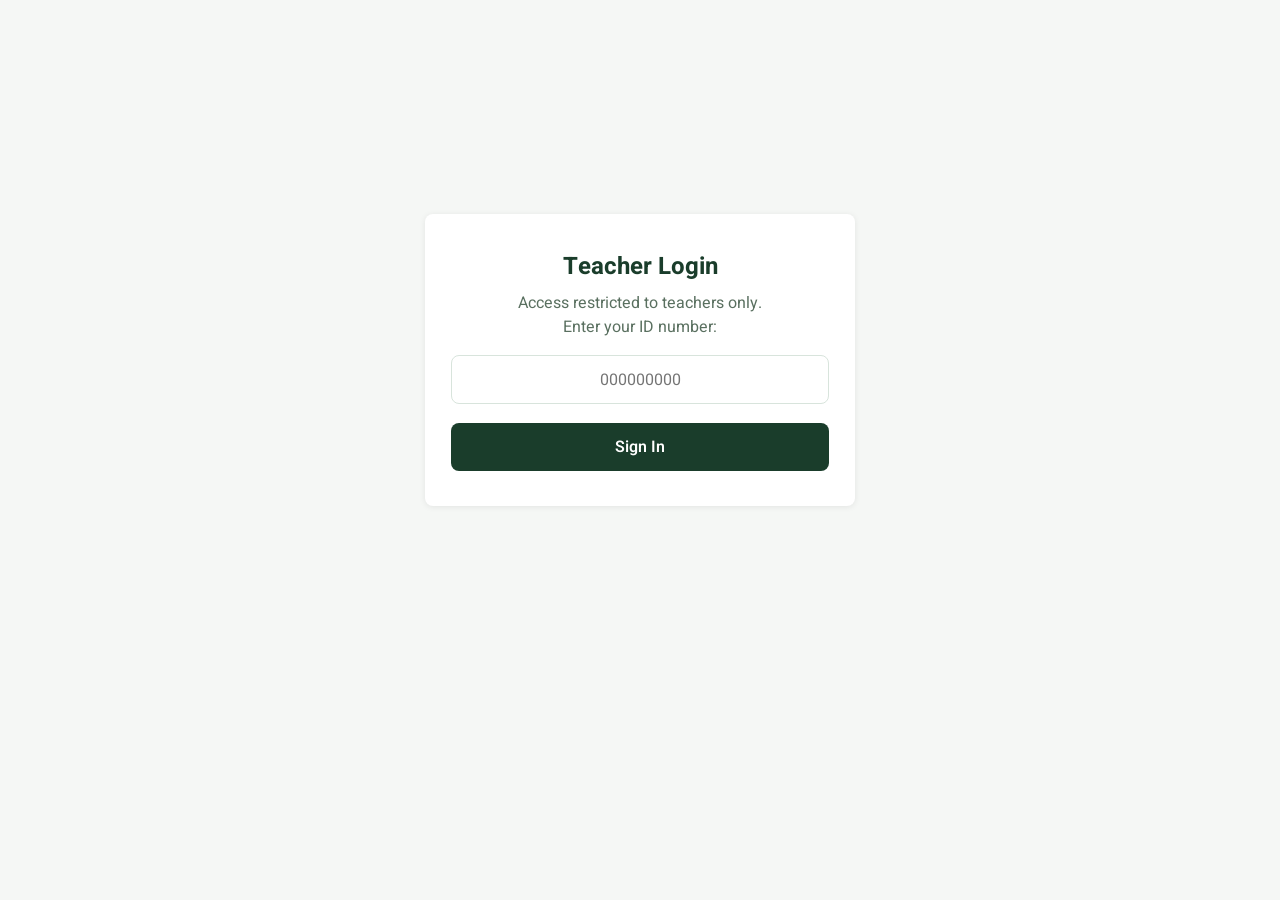
<file: client/index.html>
<!DOCTYPE html>
<html lang="en">
<head>
  <meta charset="UTF-8" /><meta name="viewport" content="width=device-width,initial-scale=1.0" />
  <title>Trip Manager — Registration</title>
  <link href="https://fonts.googleapis.com/css2?family=Heebo:wght@400;500;600;700&display=swap" rel="stylesheet">
  <style>
    :root{--p:#1a3d2b;--pd:#122a1e;--err:#dc2626;--bg:#f5f7f5;--card:#fff;--text:#1a2e1f;--muted:#5a7060;--border:#d8e4dc;--r:8px;--sh:0 1px 6px rgba(0,0,0,0.08)}
    *,*::before,*::after{box-sizing:border-box;margin:0;padding:0}
    body{font-family:'Heebo',sans-serif;background:var(--bg);color:var(--text);min-height:100vh}
    header{background:var(--p);color:#fff;padding:.85rem 2rem;display:grid;grid-template-columns:1fr auto 1fr;align-items:center;box-shadow:0 1px 4px rgba(0,0,0,.22)}
    .header-brand{font-size:1.1rem;font-weight:700;white-space:nowrap}
    .header-center{text-align:center}
    .header-center .class-label{font-size:1.5rem;font-weight:800;display:block;line-height:1.1}
    .header-center .teacher-label{font-size:.82rem;opacity:.75;display:block;margin-top:.1rem}
    .header-right{display:flex;align-items:center;justify-content:flex-end;gap:1.2rem}
    header nav{display:flex;align-items:center;gap:1.2rem}
    nav a{color:rgba(255,255,255,.78);text-decoration:none;font-weight:500;font-size:.93rem}
    nav a:hover,nav a.active{color:#fff;text-decoration:underline}
    .btn-so{background:rgba(255,255,255,.12);color:#fff;border:1px solid rgba(255,255,255,.3);border-radius:5px;padding:.32rem .85rem;font-size:.87rem;font-family:'Heebo',sans-serif;cursor:pointer}
    .btn-so:hover{background:rgba(255,255,255,.22)}
    .container{max-width:900px;margin:2rem auto;padding:0 1.5rem}
    .card{background:var(--card);border-radius:var(--r);box-shadow:var(--sh);padding:2rem;margin-bottom:1.5rem}
    .card h2{font-size:1.2rem;font-weight:600;margin-bottom:1.5rem;color:var(--p);border-bottom:2px solid var(--border);padding-bottom:.75rem}
    .tabs{display:flex;gap:.5rem;margin-bottom:1.5rem}
    .tab-btn{flex:1;padding:.75rem;border:2px solid var(--border);background:#fff;border-radius:8px;cursor:pointer;font-family:'Heebo',sans-serif;font-size:1rem;font-weight:500;color:var(--muted);transition:all .2s}
    .tab-btn.active{background:var(--p);border-color:var(--p);color:#fff}
    .tab-btn:hover:not(.active){border-color:var(--p);color:var(--p)}
    .form-row{display:grid;grid-template-columns:1fr 1fr;gap:1rem}
    .form-group{margin-bottom:1.2rem}
    .form-group label{display:block;font-weight:500;margin-bottom:.4rem;font-size:.9rem}
    .form-group input{width:100%;padding:.75rem 1rem;border:1.5px solid var(--border);border-radius:8px;font-family:'Heebo',sans-serif;font-size:1rem;transition:border-color .2s,box-shadow .2s}
    .form-group input:focus{outline:none;border-color:var(--p);box-shadow:0 0 0 3px rgba(26,61,43,.12)}
    .form-group input.auth-field{border-color:var(--p);background:#edf5f0}
    .btn-primary{display:block;width:100%;padding:.75rem;margin-top:.5rem;border:none;border-radius:8px;background:var(--p);color:#fff;font-family:'Heebo',sans-serif;font-size:1rem;font-weight:600;cursor:pointer;transition:all .2s}
    .btn-primary:hover{background:var(--pd);transform:translateY(-1px);box-shadow:0 4px 12px rgba(26,61,43,.25)}
    .alert{padding:.85rem 1.2rem;border-radius:8px;font-weight:500;margin-top:1rem;display:none}
    .alert.show{display:block;animation:fadeIn .3s ease}
    .alert-success{background:#dcfce7;color:#166534;border:1px solid #86efac}
    .alert-error{background:#fee2e2;color:#991b1b;border:1px solid #fca5a5}
    @keyframes fadeIn{from{opacity:0;transform:translateY(-5px)}to{opacity:1;transform:translateY(0)}}
    #loginScreen{min-height:80vh;display:flex;align-items:center;justify-content:center}
    .login-card{width:100%;max-width:430px;background:#fff;border-radius:var(--r);box-shadow:var(--sh);padding:2.2rem 1.6rem;text-align:center}
    .login-card h2{color:var(--p);margin-bottom:.45rem}
    .login-card p{color:var(--muted);margin-bottom:1rem}
    .login-card input{width:100%;border:1.5px solid var(--border);border-radius:8px;padding:.7rem 1rem;text-align:center;font-size:1rem;font-family:'Heebo',sans-serif;margin-bottom:.7rem}
    #loginError{display:none;color:var(--err);margin-top:.4rem;font-size:.9rem}
    #dashboard{display:none}
    @media(max-width:600px){.form-row{grid-template-columns:1fr}header{grid-template-columns:1fr;text-align:center;gap:.4rem}.header-right{justify-content:center}}
  </style>
</head>
<body>
  <section id="loginScreen">
    <div class="login-card">
      <h2>Teacher Login</h2>
      <p>Access restricted to teachers only.<br>Enter your ID number:</p>
      <input type="text" id="loginId" maxlength="9" placeholder="000000000"
        oninput="this.value=this.value.replace(/\D/g,'')" onkeydown="if(event.key==='Enter')login()" />
      <button class="btn-primary" onclick="login()">Sign In</button>
      <div id="loginError"></div>
    </div>
  </section>

  <div id="dashboard">
    <header>
      <span class="header-brand">Annual Trip Management</span>
      <div class="header-center">
        <span class="class-label" id="headerClass"></span>
        <span class="teacher-label" id="headerTeacher"></span>
      </div>
      <div class="header-right">
        <nav>
          <a href="index.html" class="active">Registration</a>
          <a href="map.html">Live Map</a>
        </nav>
        <button class="btn-so" onclick="logout()">Sign Out</button>
      </div>
    </header>

    <div class="container">
      <div class="tabs">
        <button class="tab-btn active" id="tabTeacher" onclick="switchTab('teacher')">Register Teacher</button>
        <button class="tab-btn" id="tabStudent" onclick="switchTab('student')">Register Student</button>
      </div>

      <div class="card" id="formTeacher">
        <h2>Register New Teacher</h2>
        <form onsubmit="submitTeacher(event)">
          <div class="form-row">
            <div class="form-group"><label>First Name</label><input id="tFirstName" placeholder="Sarah" /></div>
            <div class="form-group"><label>Last Name</label><input id="tLastName" placeholder="Levi" /></div>
          </div>
          <div class="form-row">
            <div class="form-group"><label>ID Number (9 digits)</label><input id="tIdNumber" maxlength="9" placeholder="123456789" /></div>
            <div class="form-group"><label>Class</label><input id="tClassName" placeholder="6A" /></div>
          </div>
          <button type="submit" class="btn-primary">Register Teacher</button>
        </form>
        <div class="alert" id="teacherAlert"></div>
      </div>

      <div class="card" id="formStudent" style="display:none">
        <h2>Register New Student</h2>
        <form onsubmit="submitStudent(event)">
          <div class="form-row">
            <div class="form-group"><label>First Name</label><input id="sFirstName" placeholder="Maya" /></div>
            <div class="form-group"><label>Last Name</label><input id="sLastName" placeholder="Cohen" /></div>
          </div>
          <div class="form-row">
            <div class="form-group"><label>Student ID Number</label><input id="sIdNumber" maxlength="9" placeholder="987654321" /></div>
            <div class="form-group"><label>Class (auto-filled)</label><input id="sClassName" placeholder="Auto-filled" readonly /></div>
          </div>
          <button type="submit" class="btn-primary">Register Student</button>
        </form>
        <div class="alert" id="studentAlert"></div>
      </div>
    </div>
  </div>

  <script>
    const API = "http://localhost:5000";
    const $ = id => document.getElementById(id);
    let authId = sessionStorage.getItem("teacherId");
    let teacherClass = sessionStorage.getItem("teacherClass");

    function showAlert(id, msg, type) {
      const el = $(id);
      el.textContent = msg; el.className = `alert alert-${type} show`;
      setTimeout(() => el.className = 'alert', 4000);
    }

    function switchTab(t) {
      $('formTeacher').style.display = t === 'teacher' ? 'block' : 'none';
      $('formStudent').style.display = t === 'student' ? 'block' : 'none';
      $('tabTeacher').className = 'tab-btn' + (t === 'teacher' ? ' active' : '');
      $('tabStudent').className = 'tab-btn' + (t === 'student' ? ' active' : '');
    }

    function logout() {
      sessionStorage.clear();
      $('dashboard').style.display = 'none';
      $('loginScreen').style.display = 'flex';
      $('loginId').value = '';
      authId = null; teacherClass = null;
    }

    function openDashboard() {
      $('loginScreen').style.display = 'none';
      $('dashboard').style.display = 'block';
      if (teacherClass) { $('sClassName').value = teacherClass; $('headerClass').textContent = `Class ${teacherClass}`; }
      if (authId) fetch(`${API}/api/teachers/${authId}`, { headers: { 'X-Teacher-ID': authId } })
        .then(r => r.json()).then(t => { $('headerTeacher').textContent = `${t.first_name} ${t.last_name}`; }).catch(() => {});
    }

    async function login() {
      const id = $('loginId').value.trim();
      const err = $('loginError');
      err.style.display = 'none';
      if (!/^\d{9}$/.test(id)) { err.textContent = 'ID number must be 9 digits'; err.style.display = 'block'; return; }
      try {
        const res = await fetch(`${API}/api/teachers/${id}`, { headers: { 'X-Teacher-ID': id } });
        if (!res.ok) { err.textContent = 'This ID is not registered as a teacher'; err.style.display = 'block'; return; }
        const teacher = await res.json();
        authId = id; teacherClass = teacher.class_name;
        sessionStorage.setItem('teacherId', authId);
        sessionStorage.setItem('teacherClass', teacherClass);
        openDashboard();
      } catch { err.textContent = 'Server connection error'; err.style.display = 'block'; }
    }

    async function submitTeacher(e) {
      e.preventDefault();
      const fn = $('tFirstName').value.trim(), ln = $('tLastName').value.trim(), id = $('tIdNumber').value.trim(), cls = $('tClassName').value.trim();
      if (!fn || !ln) { showAlert('teacherAlert', 'First and last name are required', 'error'); return; }
      if (!/^\d{9}$/.test(id)) { showAlert('teacherAlert', 'ID number must be exactly 9 digits', 'error'); return; }
      if (!cls) { showAlert('teacherAlert', 'Class is required', 'error'); return; }
      try {
        const res = await fetch(`${API}/api/teachers`, { method: 'POST', headers: { 'Content-Type': 'application/json' }, body: JSON.stringify({ first_name: fn, last_name: ln, id_number: id, class_name: cls }) });
        const r = await res.json();
        if (res.ok) { showAlert('teacherAlert', 'Teacher registered successfully', 'success'); e.target.reset(); }
        else showAlert('teacherAlert', r.error, 'error');
      } catch { showAlert('teacherAlert', 'Server connection error', 'error'); }
    }

    async function submitStudent(e) {
      e.preventDefault();
      if (!authId) { showAlert('studentAlert', 'Not logged in', 'error'); return; }
      const fn = $('sFirstName').value.trim(), ln = $('sLastName').value.trim(), id = $('sIdNumber').value.trim();
      const cls = teacherClass || $('sClassName').value.trim();
      if (!fn || !ln) { showAlert('studentAlert', 'First and last name are required', 'error'); return; }
      if (!/^\d{9}$/.test(id)) { showAlert('studentAlert', 'Student ID must be exactly 9 digits', 'error'); return; }
      if (!cls) { showAlert('studentAlert', 'Class not available', 'error'); return; }
      try {
        const res = await fetch(`${API}/api/students`, { method: 'POST', headers: { 'Content-Type': 'application/json', 'X-Teacher-ID': authId }, body: JSON.stringify({ first_name: fn, last_name: ln, id_number: id, class_name: cls }) });
        const r = await res.json();
        if (res.ok) { showAlert('studentAlert', 'Student registered successfully', 'success'); e.target.reset(); $('sClassName').value = cls; }
        else showAlert('studentAlert', r.error, 'error');
      } catch { showAlert('studentAlert', 'Server connection error', 'error'); }
    }

    if (authId) openDashboard();
  </script>
</body>
</html>
</file>
